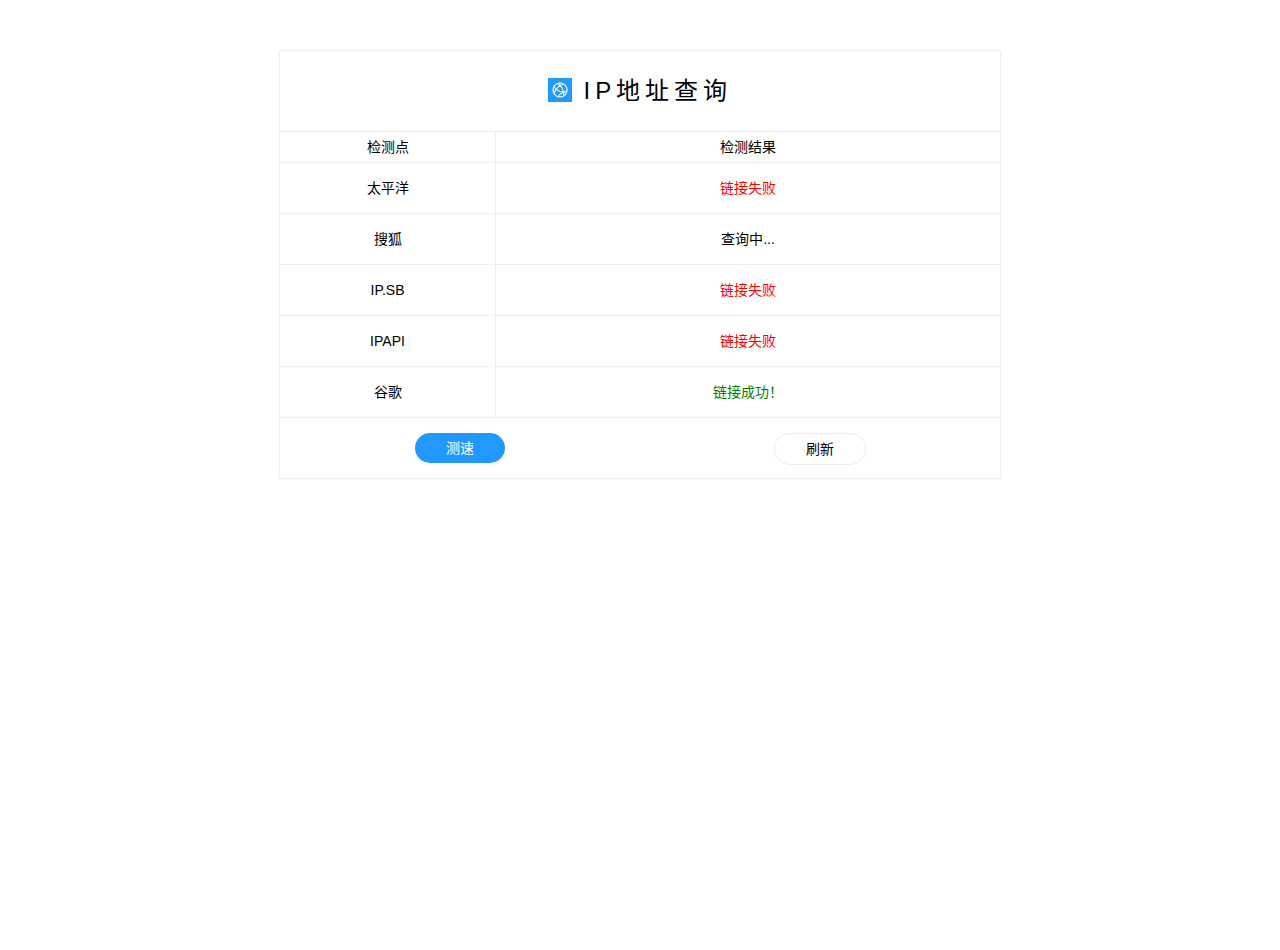
<file: ip/index.html>
<!DOCTYPE html>
<html lang="zh-cn">

<head>
    <meta charset="UTF-8">
    <meta name="viewport" content="width=device-width, user-scalable=no, initial-scale=1.0, maximum-scale=1.0, minimum-scale=1.0">
    <meta http-equiv="Content-Security-Policy" content="upgrade-insecure-requests">
    <title>IP检测</title>
    <link rel="icon" href="logo.png" sizes="192x192" />
    <link rel="icon" href="logo.png" sizes="32x32" />
    <link rel="apple-touch-icon-precomposed" href="logo.png" />
    <meta name="msapplication-TileImage" content="logo.png" />
    <link rel="shortcut icon" href="logo.png" type="image/x-icon">
    <meta name="referrer" content="no-referrer" />
    <meta http-equiv="X-UA-Compatible" content="IE=9; IE=8; IE=7; IE=EDGE;chrome=1">
    <meta http-equiv="Cache-Control" content="no-transform" />
    <meta http-equiv="Cache-Control" content="no-siteapp" />
    <!-- 强制移动设备以app模式打开页面(即在移动设备下全屏，仅支持部分浏览器) -->
    <meta name="apple-mobile-web-app-capable" content="yes">
    <meta name="apple-touch-fullscreen" content="yes">
    <meta name="apple-mobile-web-app-status-bar-style" content="black">
    <meta name="full-screen" content="yes">
    <!--UC强制全屏-->
    <meta name="browsermode" content="application">
    <!--UC应用模式-->
    <meta name="x5-fullscreen" content="true">
    <!--QQ强制全屏-->
    <meta name="x5-page-mode" content="app">
    <!--QQ应用模式-->
    <style>
    * {
        padding: 0;
        margin: 0;
        outline: none;
    }

    html,
    body {
        width: 100%;
        height: 100%;
    }

    body {
        background: #fff;
        color: #000;
    }

    img {
        vertical-align: middle;
        margin-top: -2px;
    }

    ul {
        list-style: none;
        width: calc(100% - 60px);
        max-width: 720px;
        line-height: 26px;
        position: relative;
        margin: 50px auto 0;
        display: block;
        border: 1px solid #eee;
    }

    li {
        width: 100%;
        display: block;
        float: left;
        text-align: center;
        font-family: Helvetica, Arial, sans-serif;
        font-size: 14px;
        border-bottom: 1px solid #eee;
        height: 50px;
        line-height: 50px;
    }

    li:nth-child(2) {
        height: 30px;
        line-height: 30px;
    }

    li:last-child {
        border: none;
        clear: both;
        float: none;
    }

    span {
        display: block;
        width: 70%;
        float: left;
        height: 100%;
        overflow: hidden;
    }

    li span:nth-child(1) {
        border-right: 1px solid #eee;
        width: calc(30% - 1px);
    }

    span a {
        display: block;
        width: 90px;
        height: 30px;
        font-size: 14px;
        line-height: 30px;
        border: 1px solid #eee;
        border-radius: 15px;
        color: #000;
        cursor: pointer;
        overflow: hidden;
        margin: 15px auto 0;
        text-decoration: none;
    }

    span a:active {
        border-color: #eee;
        box-shadow: 0 1px 20px 0 rgba(60, 60, 60, 0.1)
    }

    .flag {
        display: inline-block;
        height: 12px;
    }

    .other {
        width: 100%;
        margin: 20px auto;
        font-size: 12px;
        line-height: 30px;
        text-align: center;
    }
    </style>
    <script src="https://cdn.jsdelivr.net/npm/jquery@3.3.1/dist/jquery.min.js"></script>
</head>
<body>
    <ul>
        <li style="font-size: 24px; height: 80px; line-height: 80px; letter-spacing: 5px;"><img src="logo.png" height="24" style="display: inline-block; margin-top: -6px;"> IP地址查询</li>
        <li>
            <span height="30" width="20%">检测点</span>
            <span width="40%">检测结果</span>
        </li>
        <li>
            <span>太平洋</span>
            <span id="pconline">查询中...
            </span>
        </li>
        <li>
            <span>搜狐</span>
            <span id="sohu">查询中...
            </span>
        </li>
        <li>
            <span>IP.SB</span>
            <span id="ipsb">查询中...
            </span>
        </li>
        <li>
            <span>IPAPI</span>
            <span id="ipapi">查询中...
            </span>
        </li>
        <li>
            <span>谷歌</span>
            <span id="appspot">查询中...
            </span>
        </li>
        <li style="height: 60px;">
            <span style="border: none; width: 50%;">
                <a style="background: #29f; color: #fff; border: none;" href="https://5iux.speedtestcustom.com/" target="_blank">测速</a>
            </span>
            <span style="border: none; width: 50%;">
                <a href="javascript:window.location.reload();">刷新</a>
            </span>
        </li>
    </ul>
    <script>
    $(document).ready(function() {
        $.ajax({
            //太平洋 ip接口
            url: "https://whois.pconline.com.cn/ipJson.jsp",
            dataType: "jsonp",
            timeout: 5000,
            success: function(re) {
                $("#pconline").html(re.ip + "&nbsp;|&nbsp;" + re.city);
            },
            error: function() {
                $("#pconline").html("<font color='red'>链接失败</font>");
            },
            complete: function() {},
        });
        $.ajax({
            url: "https://api-ipv4.ip.sb/geoip",
            dataType: "jsonp",
            timeout: 5000,
            success: function(re) {
                $("#ipsb").html(re.ip + "&nbsp;|&nbsp;" + re.country);
            },
            error: function() {
                $("#ipsb").html("<font color='red'>链接失败</font>");
            },
            complete: function() {},
        });
        $.ajax({
            url: "https://ipapi.co/jsonp",
            dataType: "jsonp",
            timeout: 5000,
            success: function(re) {
                $("#ipapi").html(re.ip + "&nbsp;|&nbsp;" + re.country_name);
            },
            error: function() {
                $("#ipapi").html("<font color='red'>链接失败</font>");
            },
            complete: function() {},
        });

        function ping(url) {
            var img = new Image();
            var start = new Date().getTime();
            img.src = url + start;
            var flag = false; //无法访问
            img.onload = function() {
                flag = true;
                $("#appspot").html("<font color='green'>链接成功！</font>");
            };
            img.onerror = function() {
                flag = true;
                $("#appspot").html("<font color='green'>链接成功！</font>");
            };
            var timer = setTimeout(function() {
                if (!flag) { //如果真的无法访问
                    flag = false;
                    $("#appspot").html("<font color='red'>链接失败</font>");
                }
            }, 1500);
        }

        $.ajax({
            url: "https://ipquery.et.r.appspot.com",
            dataType: "jsonp",
            timeout: 5000,
            success: function(re) {
                $("#appspot").html(re.address + "&nbsp;|&nbsp;" + re.geographical);
            },
            error: function(re) {
                var d = new Date().getTime();
                ping('https://www.google.com/favicon.ico?t=' + d);

                //$("#appspot").html("<font color='red'>链接失败</font>");
            },
            complete: function() {},
        });
    });
    </script>
    <script src="https://pv.sohu.com/cityjson?ie=utf-8"></script>
    <script>
    $("#sohu").html(returnCitySN.cip + "&nbsp;|&nbsp;" + returnCitySN.cname);
    </script>
</body>

</html>
</file>
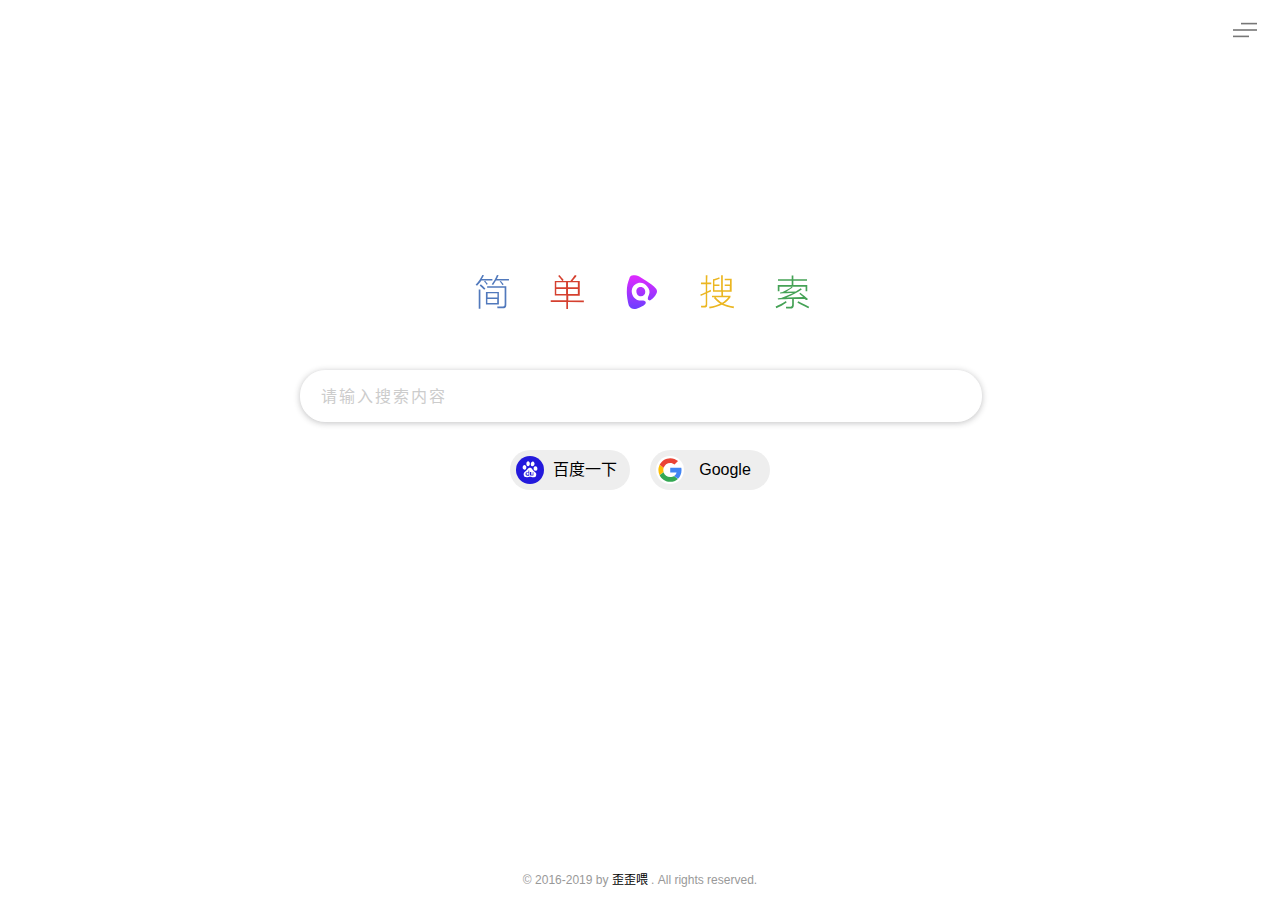
<file: old/index.html>
<!DOCTYPE html>
<html lang="zh-CN">

<head>
    <meta charset="UTF-8">
    <meta name="viewport" content="width=device-width, user-scalable=no, initial-scale=1.0, maximum-scale=1.0, minimum-scale=1.0">
    <meta http-equiv="Cache-Control" content="no-siteapp">
    <link rel="icon" href="icon/192.png" sizes="192x192" />
    <link rel="apple-touch-icon-precomposed" href="icon/300.png" />
    <meta name="msapplication-TileImage" content="icon/300.png" />
    <link rel="shortcut icon" href="icon/32.png" />
    <meta name="apple-mobile-web-app-capable" content="yes">
    <meta name="apple-touch-fullscreen" content="yes">
    <meta name="apple-mobile-web-app-status-bar-style" content="black">
    <meta name="full-screen" content="yes">
    <!--UC强制全屏-->
    <meta name="browsermode" content="application">
    <!--UC应用模式-->
    <meta name="x5-fullscreen" content="true">
    <!--QQ强制全屏-->
    <meta name="x5-page-mode" content="app">
    <!--QQ应用模式-->
    <title>简单搜索</title>
    <link href="style.css" rel="stylesheet">
    <script src="https://at.alicdn.com/t/font_1230786_59ub5vczww4.js"></script>
    <script src="https://cdnjs.loli.net/ajax/libs/jquery/3.3.1/jquery.min.js"></script>
    <script src="sou.js"></script>
</head>

<body>
    <div id="menu"><i></i></div>
    <div class="list closed">
        <ul>
          <!------>
            <li class="title"><svg class="icon" aria-hidden="true"><use xlink:href="#icon-shipin"></use></svg> 视频媒体</li>
            <li><a rel="nofollow" href="https://www.youtube.com/" target="_blank"><svg class="icon" aria-hidden="true"><use xlink:href="#icon-youtube"></use>
</svg> Youtube</a></li>
            <li><a rel="nofollow" href="https://v.qq.com/" target="_blank"><svg class="icon" aria-hidden="true"><use xlink:href="#icon-tengxunshipin"></use></svg>腾讯视频</a></li>
            <li><a rel="nofollow" href="https://www.youku.com/" target="_blank"><svg class="icon" aria-hidden="true"><use xlink:href="#icon-youku"></use></svg>优酷</a></li>
            <li><a rel="nofollow" href="https://www.iqiyi.com/" target="_blank"><svg class="icon" aria-hidden="true"><use xlink:href="#icon-aiqiyi"></use></svg>爱奇艺</a></li>
            <li><a rel="nofollow" href="http://www.zmz2019.com/" target="_blank"><svg class="icon" aria-hidden="true"><use xlink:href="#icon-zimu"></use></svg>字幕组</a></li>
            <li><a rel="nofollow" href="http://www.acfun.cn/index.html" target="_blank"><svg class="icon" aria-hidden="true"><use xlink:href="#icon-acfun"></use></svg>ACFUN</a></li>
            <li><a rel="nofollow" href="https://www.bilibili.com/" target="_blank"><svg class="icon" aria-hidden="true"><use xlink:href="#icon-bili"></use></svg>哔哩哔哩</a></li>
            <li><a rel="nofollow" href="https://yingshi.ml" target="_blank"><svg class="icon" aria-hidden="true"><use xlink:href="#icon-yunbo"></use></svg>影视搜索</a></li>
          <!------> 
            <li class="title"><svg class="icon" aria-hidden="true"><use xlink:href="#icon-youxiang"></use></svg> 邮箱</li>
            <li><a rel="nofollow" href="https://mail.google.com/mail/u/0/#inbox" target="_blank"><svg class="icon" aria-hidden="true"><use xlink:href="#icon-gmail"></use></svg>Gmail</a></li>
            <li><a rel="nofollow" href="https://outlook.live.com/mail/" target="_blank"><svg class="icon" aria-hidden="true"><use xlink:href="#icon-windows"></use></svg>Hotmail</a></li>
            <li><a rel="nofollow" href="https://mail.163.com/" target="_blank"><svg class="icon" aria-hidden="true"><use xlink:href="#icon-wangyi"></use></svg>网易邮箱</a></li>
            <li><a rel="nofollow" href="https://mail.sina.com.cn/" target="_blank"><svg class="icon" aria-hidden="true"><use xlink:href="#icon-xinlangwang"></use></svg>新浪邮箱</a></li>
            <li><a rel="nofollow" href="https://mail.qq.com/" target="_blank"><svg class="icon" aria-hidden="true"><use xlink:href="#icon-QQ"></use></svg>QQ邮箱</a></li>
            <li><a rel="nofollow" href="https://qiye.aliyun.com/" target="_blank"><svg class="icon" aria-hidden="true"><use xlink:href="#icon-yunyouxiang"></use></svg>阿里邮箱</a></li>
          <!------>
            <li class="title"><svg class="icon" aria-hidden="true"><use xlink:href="#icon-msg"></use></svg> 社交资讯</li>
            <li><a rel="nofollow" href="https://www.weibo.com" target="_blank"><svg class="icon" aria-hidden="true"><use xlink:href="#icon-weibo"></use></svg>微博</a></li>
            <li><a rel="nofollow" href="https://www.zhihu.com/" target="_blank"><svg class="icon" aria-hidden="true"><use xlink:href="#icon-zhihu"></use></svg>知乎</a></li>
            <li><a rel="nofollow" href="https://www.douban.com/" target="_blank"><svg class="icon" aria-hidden="true"><use xlink:href="#icon-douban"></use></svg>豆瓣</a></li>
            <li><a rel="nofollow" href="https://www.jianshu.com/" target="_blank"><svg class="icon" aria-hidden="true"><use xlink:href="#icon-jianshu"></use></svg>简书</a></li>
            <li><a rel="nofollow" href="https://www.v2ex.com/" target="_blank"><svg class="icon" aria-hidden="true"><use xlink:href="#icon-v2ex"></use></svg>V2EX</a></li>
            <li><a rel="nofollow" href="https://www.instagram.com" target="_blank"><svg class="icon" aria-hidden="true"><use xlink:href="#icon-instagram"></use></svg>Instagram</a></li>
            <li><a rel="nofollow" href="https://www.twitter.com" target="_blank"><svg class="icon" aria-hidden="true"><use xlink:href="#icon-twitter"></use></svg>Twitter</a></li>
            <li><a rel="nofollow" href="https://www.facebook.com" target="_blank"><svg class="icon" aria-hidden="true"><use xlink:href="#icon-facebook"></use></svg>Facebook</a></li>
          <!------>
            <li class="title"><svg class="icon" aria-hidden="true"><use xlink:href="#icon-gouwuche"></use></svg> 购物</li>
            <li><a rel="nofollow" href="https://www.taobao.com" target="_blank"><svg class="icon" aria-hidden="true"><use xlink:href="#icon-taobao"></use></svg>淘宝网</a></li>
            <li><a rel="nofollow" href="https://dyartstyle.com/juhuasuan/" target="_blank"><svg class="icon" aria-hidden="true"><use xlink:href="#icon-juhuasuan"></use></svg>聚划算</a></li>
            <li><a rel="nofollow" href="https://dyartstyle.com/temai/" target="_blank"><svg class="icon" aria-hidden="true"><use xlink:href="#icon-temai"></use></svg>淘宝特卖</a></li>
            <li><a rel="nofollow" href="https://mobile.yangkeduo.com/duo_cms_mall.html?pid=8742514_71211367&cpsSign=CM_190605_8742514_71211367_92fdd9f7fb637fec599bf556f263ed1f&duoduo_type=2&launch_wx=1" title="拼多多手机端专属商城，超低价商品火热抢购中，更有超多大额优惠券持续发放，一键立抢>>" target="_blank"><svg class="icon" aria-hidden="true"><use xlink:href="#icon-99"></use></svg>拼多多</a></li>
            <li><a rel="nofollow" href="https://www.jd.com" target="_blank"><svg class="icon" aria-hidden="true"><use xlink:href="#icon-jingdong"></use></svg>京东</a></li>
            <li><a rel="nofollow" href="https://www.suning.com/" target="_blank"><svg class="icon" aria-hidden="true"><use xlink:href="#icon-suning"></use></svg>苏宁易购</a></li>
            <li><a rel="nofollow" href="http://you.163.com/" target="_blank"><svg class="icon" aria-hidden="true"><use xlink:href="#icon-yanxuan"></use></svg>网易严选</a></li>
            <li><a rel="nofollow" href="https://www.amazon.cn/" target="_blank"><svg class="icon" aria-hidden="true"><use xlink:href="#icon-amazon"></use></svg>亚马逊</a></li>
            <li><a rel="nofollow" href="http://www.dangdang.com/" target="_blank"><svg class="icon" aria-hidden="true"><use xlink:href="#icon-dangdang"></use></svg>当当</a></li>
            <li><a rel="nofollow" href="https://wat.dyartstyle.com/" target="_blank"><svg class="icon" aria-hidden="true"><use xlink:href="#icon-wat"></use></svg>吾爱淘</a></li>
          <!------>
            <li class="title"><svg class="icon" aria-hidden="true"><use xlink:href="#icon-sheji"></use></svg> 设计视觉</li>
            <li><a rel="nofollow" href="https://web.yyv.me/" target="_blank"><svg class="icon" aria-hidden="true"><use xlink:href="#icon-daohang1"></use></svg>设计导航</a></li>
            <li><a rel="nofollow" href="https://www.pinterest.com/" target="_blank"><svg class="icon" aria-hidden="true"><use xlink:href="#icon-pinterest"></use></svg>Pinterest</a></li>
            <li><a rel="nofollow" href="https://www.behance.net/" target="_blank"><svg class="icon" aria-hidden="true"><use xlink:href="#icon-behance"></use></svg>Behance</a></li>
            <li><a rel="nofollow" href="https://www.dribbble.com/" target="_blank"><svg class="icon" aria-hidden="true"><use xlink:href="#icon-dribbble"></use></svg>Dribbble</a></li>
            <li><a rel="nofollow" href="https://huaban.com/" target="_blank"><svg class="icon" aria-hidden="true"><use xlink:href="#icon-huaban"></use></svg>花瓣</a></li>
            <li><a rel="nofollow" href="https://www.zcool.com.cn/" target="_blank"><svg class="icon" aria-hidden="true"><use xlink:href="#icon-zhanku"></use></svg>站酷</a></li>
            <li><a rel="nofollow" href="https://www.iconfont.cn/" target="_blank"><svg class="icon" aria-hidden="true"><use xlink:href="#icon-iconfont"></use></svg>阿里图标</a></li>
            <li><a rel="nofollow" href="https://www.iconfinder.com/" target="_blank"><svg class="icon" aria-hidden="true"><use xlink:href="#icon-eye"></use></svg>IconFinder</a></li>
            <li><a rel="nofollow" href="https://uiiiuiii.com/" target="_blank"><svg class="icon" aria-hidden="true"><use xlink:href="#icon-jiaocheng"></use></svg>优设教程</a></li>
          <!------>
            <li class="title"><svg class="icon" aria-hidden="true"><use xlink:href="#icon-sousuo"></use></svg> 搜索引擎</li>
            <li><a rel="nofollow" href="https://www.google.com/" target="_blank"><svg class="icon" aria-hidden="true"><use xlink:href="#icon-google"></use></svg>Google</a></li>
            <li><a rel="nofollow" href="https://duckduckgo.com/" target="_blank"><svg class="icon" aria-hidden="true"><use xlink:href="#icon-duck"></use></svg>DuckGo</a></li>
            <li><a rel="nofollow" href="https://www.bing.com/" target="_blank"><svg class="icon" aria-hidden="true"><use xlink:href="#icon-bing"></use></svg>Bing</a></li>
            <li><a rel="nofollow" href="https:/m.baidu.com/?pu=sz%401321_480&wpo=btmfast" target="_blank"><svg class="icon" aria-hidden="true"><use xlink:href="#icon-icon_baidulogo"></use></svg>百度</a></li>
            <li><a rel="nofollow" href="https://hk.yahoo.com/" target="_blank"><svg class="icon" aria-hidden="true"><use xlink:href="#icon-yahoo"></use></svg>雅虎</a></li>
            <li><a rel="nofollow" href="https://www.sogou.com/" target="_blank"><svg class="icon" aria-hidden="true"><use xlink:href="#icon-sougou"></use></svg>搜狗</a></li>
            <li><a rel="nofollow" href="https://www.naver.com/" target="_blank"><svg class="icon" aria-hidden="true"><use xlink:href="#icon-icon-test"></use></svg>NAVER</a></li>
            <li><a rel="nofollow" href="https://mijisou.com/" target="_blank"><svg class="icon" aria-hidden="true"><use xlink:href="#icon-miji"></use></svg>秘迹</a></li>
            <li><a rel="nofollow" href="https://www.dogedoge.com/" target="_blank"><svg class="icon" aria-hidden="true"><use xlink:href="#icon-gougou"></use></svg>多吉</a></li>
            <li><a rel="nofollow" href="https://seeres.com/" target="_blank"><svg class="icon" aria-hidden="true"><use xlink:href="#icon-sousuo"></use></svg>seeres</a></li>
            <!------>
            <li class="title"><svg class="icon" aria-hidden="true"><use xlink:href="#icon-ai-tool"></use></svg> 工具</li>
            <li><a rel="nofollow" href="http://tools.imiku.me/" target="_blank"><svg class="icon" aria-hidden="true"><use xlink:href="#icon-ai-tool"></use></svg>Miku工具</a></li>
            <li><a rel="nofollow" href="/ip/" target="_blank"><svg class="icon" aria-hidden="true"><use xlink:href="#icon-wangluo"></use></svg>IP查询</a></li>
            <li><a rel="nofollow" href="https://translate.google.cn/?hl=zh-CN" target="_blank"><svg class="icon" aria-hidden="true"><use xlink:href="#icon-fanyi"></use></svg>谷歌翻译</a></li>
            <li><a rel="nofollow" href="http://www.slimego.cn/" target="_blank"><svg class="icon" aria-hidden="true"><use xlink:href="#icon-shilaimu"></use></svg>史莱姆</a></li>
            <li><a rel="nofollow" href="https://feedly.com" target="_blank"><svg class="icon" aria-hidden="true"><use xlink:href="#icon-feedly"></use></svg>Feedly</a></li>         
            <li><a rel="nofollow" href="https://pan.baidu.com" target="_blank"><svg class="icon" aria-hidden="true"><use xlink:href="#icon-baiduyun"></use></svg>百度网盘</a></li>
            <li><a rel="nofollow" href="https://www.mdeditor.com/" target="_blank"><svg class="icon" aria-hidden="true"><use xlink:href="#icon-md"></use></svg>MD编辑器</a></li>
            <li><a rel="nofollow" href="http://cubic-bezier.com" target="_blank"><svg class="icon" aria-hidden="true"><use xlink:href="#icon-quxian"></use></svg>贝赛尔曲线</a></li>
            <li><a rel="nofollow" href="/base64/" target="_blank"><svg class="icon" aria-hidden="true"><use xlink:href="#icon-base64"></use></svg>Base64</a></li>
            <li><a rel="nofollow" href="https://javascriptobfuscator.com/Javascript-Obfuscator.aspx" target="_blank"><svg class="icon" aria-hidden="true"><use xlink:href="#icon-jshunxiao"></use></svg>JS混淆器</a></li>
            <li><a rel="nofollow" href="https://ping.pe" target="_blank"><svg class="icon" aria-hidden="true"><use xlink:href="#icon-wangluo1"></use></svg>Ping.pe</a></li>
            <li><a rel="nofollow" href="https://ping.chinaz.com/" target="_blank"><svg class="icon" aria-hidden="true"><use xlink:href="#icon-pingup"></use></svg>站长Ping</a></li>
            <li><a rel="nofollow" href="https://apkdl.in/" target="_blank"><svg class="icon" aria-hidden="true"><use xlink:href="#icon-anzhuo"></use></svg>APK下载</a></li>
            <!------>
            <li class="title"><svg class="icon" aria-hidden="true"><use xlink:href="#icon-kongzhitai"></use></svg> 开发</li>
            <li><a rel="nofollow" href="http://www.w3school.com.cn/" target="_blank"><svg class="icon" aria-hidden="true"><use xlink:href="#icon-h5"></use></svg>W3school</a></li>
            <li><a rel="nofollow" href="https://github.com/" target="_blank"><svg class="icon" aria-hidden="true"><use xlink:href="#icon-github"></use></svg>Github</a></li>
            <li><a rel="nofollow" href="https://codepen.io/" target="_blank"><svg class="icon" aria-hidden="true"><use xlink:href="#icon-codepen"></use></svg>Codepen</a></li>
            <li><a rel="nofollow" href="https://www.52pojie.cn/" target="_blank"><svg class="icon" aria-hidden="true"><use xlink:href="#icon-theater-masks"></use></svg>吾爱破解</a></li>
            <li><a rel="nofollow" href="https://segmentfault.com/" target="_blank"><svg class="icon" aria-hidden="true"><use xlink:href="#icon-msg"></use></svg>SF思否</a></li>
            <li><a rel="nofollow" href="https://cdnjs.com/" target="_blank"><svg class="icon" aria-hidden="true"><use xlink:href="#icon-cdnjs"></use></svg>CdnJs</a></li>
            <li><a rel="nofollow" href="https://fontawesome.com/icons?d=gallery&m=free" target="_blank"><svg class="icon" aria-hidden="true"><use xlink:href="#icon-font-awesome"></use></svg>Font A.</a></li>
            <li><a rel="nofollow" href="https://msdn.itellyou.cn/" target="_blank"><svg class="icon" aria-hidden="true"><use xlink:href="#icon-windows"></use></svg>MSDN下载</a></li>
            <li><a rel="nofollow" href="https://dash.cloudflare.com/" target="_blank"><svg class="icon" aria-hidden="true"><use xlink:href="#icon-cloudflare"></use></svg>C. flare</a></li>
            <li><a rel="nofollow" href="https://www.swiper.com.cn/" target="_blank"><svg class="icon" aria-hidden="true"><use xlink:href="#icon-S"></use></svg>Swiper</a></li>
        </ul>
    </div>
    <div class="mywth" style="width: 320px;">
       <div id="he-plugin-simple"></div>
        <script>
        WIDGET = {
          CONFIG: {
            "modules": "01234",
            "background": 5,
            "tmpColor": "4A4A4A",
            "tmpSize": "12",
            "cityColor": "4A4A4A",
            "citySize": "12",
            "aqiSize": "12",
            "weatherIconSize": "16",
            "alertIconSize": "14",
            "padding": "0px 5px 0px 5px",
            "shadow": "1",
            "language": "auto",
            "fixed": "false",
            "vertical": "middle",
            "horizontal": "left",
            "key": "8b21767309324253afe012f7747bdb8f"
          }
        }
        </script>
        <script src="https://widget.heweather.net/simple/static/js/he-simple-common.js?v=1.1"></script></div>
        <!--和风天气插件-->

    <div id="content">
        <div class="con">
            <div class="shlogo"></div>
            <div class="sou">
                <form action="https://www.google.com/search?hl=zh" method="get" target="_self">
                    <input class="wd" type="text" placeholder="请输入搜索内容" name="q" x-webkit-speech lang="zh-CN">
                    <button><svg class="icon" style=" width: 21px; height: 21px; opacity: 0.5;" aria-hidden="true"><use xlink:href="#icon-sousuo"></use></svg></button>
                </form>
                <ul>
                    <li data-s="baidu" target="_blank"><i style="background-image: url(icon/baidu.svg);"></i>百度一下</li>
                    <li data-s="google" target="_blank"><i style="background-image: url(icon/g.svg);"></i>Google</li>
                </ul>
            </div>
        </div>
        <div class="foot">© 2016-2019 by <a href="https://yyv.me/">歪歪喂</a> . All rights reserved.</div>
    </div>
    <!--
作者:D.Young
主页：https://yyv.me/
github：https://github.com/5iux/sou
日期：20200324
版权所有，请勿删除
-->
</body>

</html>
</file>
<file: old/style.css>
@charset "utf-8";

/*
作者:D.Young
主页：https://yyv.me/
github：https://github.com/5iux/sou
日期：2019-07-11
版权所有，请勿删除
*/


/*@import url(//fonts.loli.net/earlyaccess/notosansscsliced.css);*/

* {
    padding: 0;
    margin: 0;
    outline: none;
    -webkit-tap-highlight-color: transparent;
}

html,
body {
    width: 100%;
    height: 100%;
    position: relative;
    overflow: hidden;
    background: #fff;
}

html {
    font-family: 'Noto Sans SC Sliced', PingFangSC-Light, Microsoft YaHei UI, Microsoft YaHei, helvetica, sans-serif;
    font-weight: 300;
    color: #000;
}

form,
input,
button {
    padding: 0;
    margin: 0;
    border: none;
    outline: none;
    background: none;
}

input::-webkit-input-placeholder {
    color: #ccc;
    letter-spacing: 2px;
    font-size: 16px;
}

ul,
li {
    display: block;
    list-style: none;
}

a {
    text-decoration: none;
    color: #000;
}

#content {
    width: 100%;
    height: 100%;
}

.con {
    width: 100%;
    transition: 1s all;
    margin: auto;
    min-width: 320px;
    height: 380px;
    position: absolute;
    left: 0;
    top: -100px;
    right: 0;
    bottom: 0;
}

.con .shlogo {
    position: relative;
    width: 480px;
    height: 120px;
    margin: 20px auto;
    background: url(icon/logo.svg) no-repeat center/cover;
}

.con .shlogo a {
    width: 100%;
    display: block;
    width: 100%;
    height: 100%;
}

.con .sou {
    max-width: 680px;
    position: relative;
    width: calc(100% - 60px);
    min-width: 320px;
    margin: 0 auto;
}

.con .sou form {
    width: 100%;
    /*border: 1px solid #ddd;*/
    height: 50px;
    display: block;
    margin: 10px auto 30px;
    position: relative;
}

.con .sou form .wd {
    width: 100%;
    height: 100%;
    display: block;
    border: 1px solid #ddd;
    border-radius: 25px;
    line-height: 100%;
    text-indent: 20px;
    font-size: 18px;
}

.con .sou form .wd:focus {
    background: #fff;
    box-shadow: 0 1px 6px 0 rgba(32, 33, 36, 0.28);
    border-color: #fff
}

.con .sou form button {
    width: 40px;
    height: 40px;
    display: block;
    position: absolute;
    z-index: 10;
    right: 6px;
    top: 6px;
    cursor: pointer;
    font-size: 22px;
    line-height: 40px;
    border-radius: 50%;
    color: #777;
}

.con .sou ul {
    height: 40px;
    margin: 0 auto;
    display: flex;
    justify-content: center;
}

.con .sou ul li {
    width: 120px;
    margin: 0 10px;
    float: left;
    -webkit-tap-highlight-color: transparent;
    background: #eee;
    font-size: 16px;
    height: 40px;
    line-height: 40px;
    text-align: center;
    text-indent: 30px;
    cursor: pointer;
    position: relative;
    border-radius: 20px;
}

.con .sou ul li:active {
    background: #fff;
    box-shadow: 0 1px 20px 0 rgba(0, 0, 0, .1);
}

.con .sou ul li i {
    position: absolute;
    display: block;
    width: 40px;
    height: 40px;
    left: 0;
    border-radius: 50%;
    background-size: cover;
    background-repeat: no-repeat;
    background-position: center;
    background-color: #fff;
    transform: scale(0.7);
}

.foot {
    position: absolute;
    bottom: 10px;
    z-index: 1000;
    text-align: center;
    width: 100%;
    color: #999;
    height: 20px;
    line-height: 20px;
    font-size: 12px;
}

.home {
    width: 50px;
    height: 50px;
    position: absolute;
    right: 70px;
    top: 10px;
    z-index: 200;
    cursor: pointer;
}

.home a {
    font-size: 20px;
    color: #999;
    line-height: 50px;
    display: block;
    text-align: center;
}

#menu {
    width: 50px;
    height: 50px;
    transform: scale(0.8);
    position: absolute;
    right: 10px;
    top: 5px;
    z-index: 2000000;
    cursor: pointer;
    transition: 0.5s;
}

#menu i {
    position: absolute;
    left: 0;
    right: 0;
    margin: 24px auto;
    width: 30px;
    height: 2px;
    background: #777;
}

#menu i:before {
    content: '';
    width: 20px;
    height: 2px;
    top: -8px;
    background: #777;
    position: absolute;
    right: 0;
}

#menu i:after {
    content: '';
    width: 20px;
    height: 2px;
    bottom: -8px;
    background: #777;
    position: absolute;
    left: 0;
}

#menu.on {
    right: 380px;
    background: #29f;
    border-radius: 25px;
    box-shadow: 0 6px 8px rgba(36, 159, 253, .3);
}

#menu.on i {
    width: 20px;
    background: #fff;
}

#menu.on i:before {
    top: -5px;
    transform: rotate(45deg);
    width: 14px;
    right: -1px;
    left: auto;
    background: #fff;
}

#menu.on i:after {
    bottom: -5px;
    transform: rotate(-45deg);
    width: 14px;
    right: -1px;
    left: auto;
    background: #fff;
}

.list {
    width: 337px;
    padding: 0 20px;
    height: 100%;
    overflow: hidden;
    overflow-y: auto;
    position: absolute;
    right: 0px;
    z-index: 2000;
    background: #222d46;
    transition: 0.3s all linear;
}

.list.closed {
    right: -380px;
}

.list ul {
    width: 330px;
    float: left;
    padding: 0 0 20px;
    margin-bottom: 20px;
}

.list ul li {
    float: left;
    margin: 5px;
    width: 100px;
    height: 30px;
    text-align: left;
    line-height: 30px;
}

.list ul li a {
    width: 100%;
    border-radius: 5px;
    transition: 0.2s all linear;
    height: 100%;
    display: block;
    color: #fff;
    font-weight: 500;
    background: #293550;
    text-align: left;
    font-size: 12px;
}

/*.list ul li a i {
    margin-right: 5px;
    margin-left: 15px;
    transition: 0.2s all linear;
}

.list ul li a i.iconfont {
    font-size: 14px;
}
*/
.list ul li:hover a {
    color: #fff;
    background-color: #29f;
    background-image: linear-gradient(135deg, rgba(35, 153, 255) 0%, rgba(84, 175, 253) 100%);
    box-shadow: 0 3px 3px rgba(0, 40, 70, .3);
}

/*.list ul li:hover a i {
    color: #fff !important;
}
*/
.list ul li.title {
    width: 100%;
    height: 40px;
    line-height: 40px;
    margin: 30px 0 0;
    text-align: left;
    text-indent: 10px;
    /*border-bottom: 1px dashed #dedede;*/
    color: #fff;
    font-size: 18px;
    font-weight: bold;
}

/*.list ul li.title i {
    color: #29f;
    margin-right: 5px;
    font-weight: normal;
}*/

.mywth {
    position: absolute;
    left: 20px;
    top: 15px;
    font-size: 12px;
    height: 20px;
    line-height: 20px;
    cursor: pointer;
    z-index: 100000;
    height: 22px;
}

svg.icon {
    width: 14px;
    height: 14px;
    margin: 0 5px 0 8px;
    vertical-align: -0.15em;
    fill: currentColor;
    overflow: hidden;
}

.list ul li.title svg.icon {
    width: 20px;
    height: 20px;
}

@media (max-width: 640px) {
    .con {
        top: 0px;
    }

    .con .shlogo {
        width: 320px;
        height: 100px;
    }

    .con .sou form .wd:focus {
        background: #f1f1f1;
        box-shadow: none;
        border-color: #ccc
    }

    .con .sou form button {
        border-radius: 25px;
    }

    #menu.on {
        right: 270px;
    }

    .list {
        width: 227px;
    }

    .list ul {
        width: 220px;
    }

    .con .sou ul li {
        width: 100px;
        font-size: 12px;
        text-indent: 30px;
    }

    .home,
    #menu {
        top: 5px;
    }

    .mywth {
        color: #777;
        left: 10px;
        top: 20px;
        overflow: hidden;

    }

    .mywth.hidden {
        display: none;
    }
}

@media (max-height: 420px) {
    .con {
        margin: 0;
        top: 0px;
    }

    .con .sou form .wd {
        text-indent: 50px;
    }

    .con .sou form:after {
        content: "";
        display: block;
        width: 30px;
        height: 30px;
        position: absolute;
        left: 10px;
        top: 10px;
        background: url(icon/lg.svg) no-repeat center/cover;
        border-radius: 50%;
        overflow: hidden;
    }

    .con .shlogo {
        display: none;
    }

    .home,
    #menu,
    .mywth,
    .foot {
        display: none;
    }
}

@media (prefers-color-scheme: dark) {
    body {
        background-color: #162035;
    }

    .mywth {
        color: #bbb;
    }

    .con .sou ul li {
        background: #293550;
        color: #fff;
    }

    .con .sou form .wd:focus {
        background: #293550;
        border: 1px solid #162035;
    }

    .con .sou form .wd {
        border: 1px solid #293550;
        color: #bbb;
    }
}

::-webkit-scrollbar {
    width: 6px;
    height: 6px;
}

::-webkit-scrollbar-track {
    background: #222d46;
    border-radius: 0px;
}

::-webkit-scrollbar-thumb {
    background: #293550;
    border-radius: 0px;
}

::-webkit-scrollbar-thumb:hover {
    background: #293550;
}

::-webkit-scrollbar-corner {
    background: #222d46;
}
</file>
